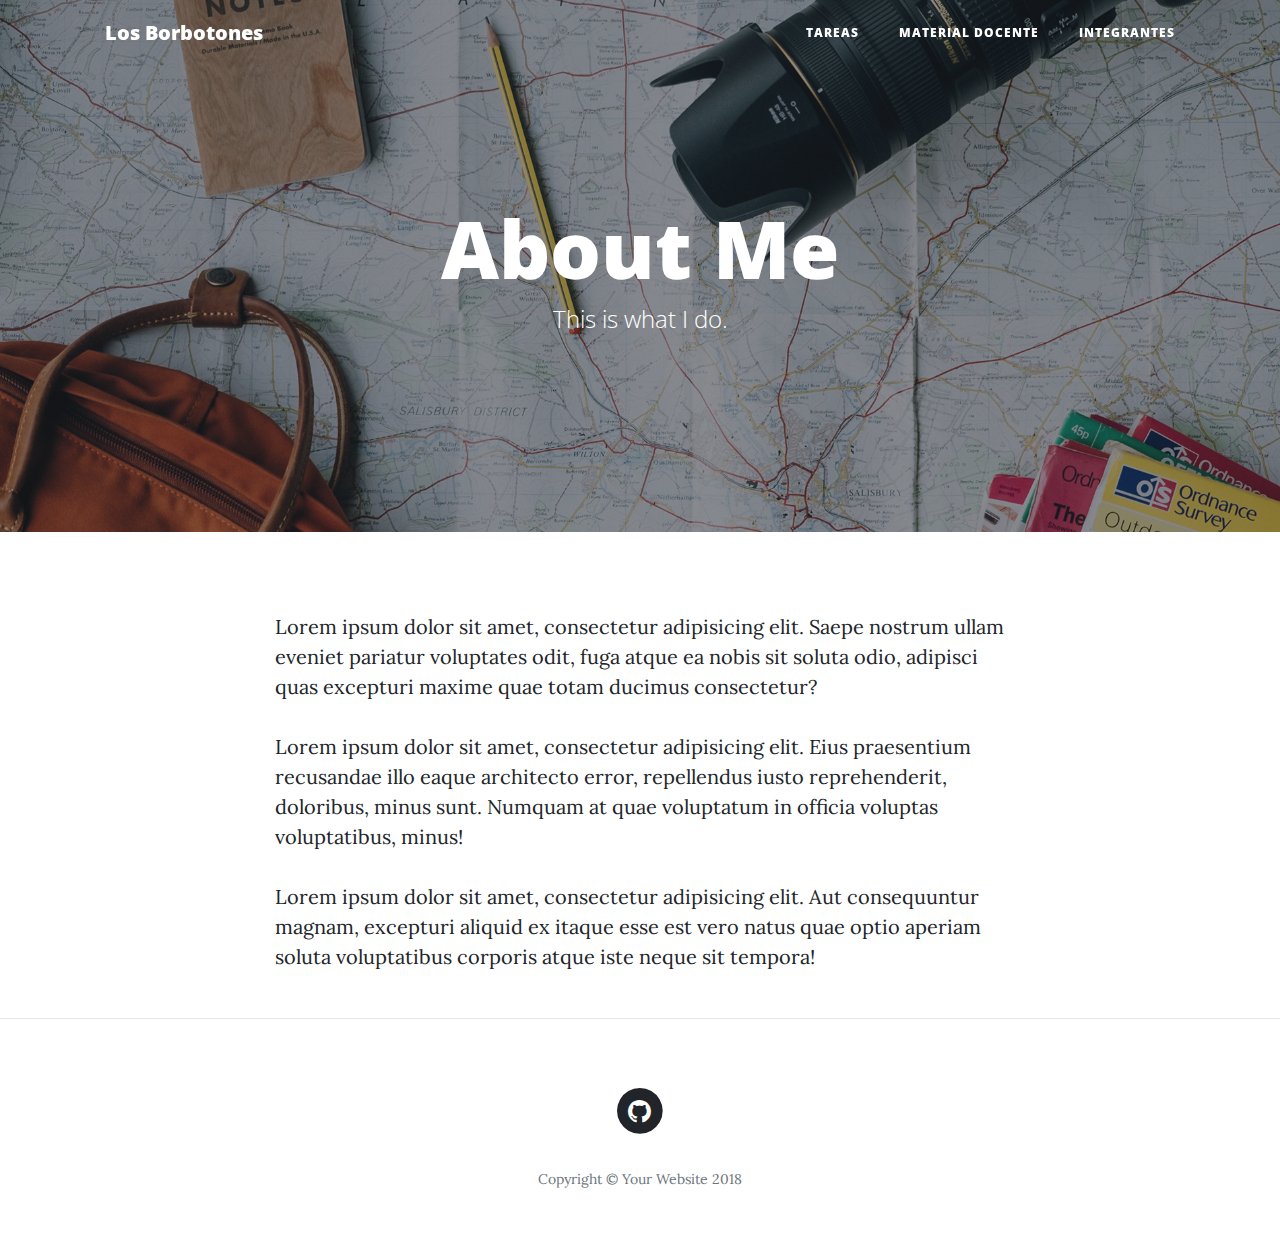
<file: about.html>
<!DOCTYPE html>
<html lang="en">

  <head>

    <meta charset="utf-8">
    <meta name="viewport" content="width=device-width, initial-scale=1, shrink-to-fit=no">
    <meta name="description" content="">
    <meta name="author" content="">

    <title>Clean Blog - Start Bootstrap Theme</title>

    <!-- Bootstrap core CSS -->
    <link href="vendor/bootstrap/css/bootstrap.min.css" rel="stylesheet">

    <!-- Custom fonts for this template -->
    <link href="vendor/font-awesome/css/font-awesome.min.css" rel="stylesheet" type="text/css">
    <link href='https://fonts.googleapis.com/css?family=Lora:400,700,400italic,700italic' rel='stylesheet' type='text/css'>
    <link href='https://fonts.googleapis.com/css?family=Open+Sans:300italic,400italic,600italic,700italic,800italic,400,300,600,700,800' rel='stylesheet' type='text/css'>

    <!-- Custom styles for this template -->
    <link href="css/clean-blog.min.css" rel="stylesheet">

  </head>

  <body>

    <!-- Navigation -->
    <nav class="navbar navbar-expand-lg navbar-light fixed-top" id="mainNav">
      <div class="container">
        <a class="navbar-brand" href="index.html">Los Borbotones</a>
        <button class="navbar-toggler navbar-toggler-right" type="button" data-toggle="collapse" data-target="#navbarResponsive" aria-controls="navbarResponsive" aria-expanded="false" aria-label="Toggle navigation">
          Menu
          <i class="fa fa-bars"></i>
        </button>
        <div class="collapse navbar-collapse" id="navbarResponsive">
          <ul class="navbar-nav ml-auto">
            <li class="nav-item">
              <a class="nav-link" href="index.html">Tareas</a>
            </li>
            <li class="nav-item">
              <a class="nav-link" href="https://www.dropbox.com/sh/87kikqokj7owrpg/AACzzZ4W0CsiRLNuxVxHcHUOa?dl=0">Material Docente</a>
            </li>
            <li class="nav-item">
              <a class="nav-link" href="contact.html">Integrantes</a>
            </li>
          </ul>
        </div>
      </div>
    </nav>

    <!-- Page Header -->
    <header class="masthead" style="background-image: url('img/about-bg.jpg')">
      <div class="overlay"></div>
      <div class="container">
        <div class="row">
          <div class="col-lg-8 col-md-10 mx-auto">
            <div class="page-heading">
              <h1>About Me</h1>
              <span class="subheading">This is what I do.</span>
            </div>
          </div>
        </div>
      </div>
    </header>

    <!-- Main Content -->
    <div class="container">
      <div class="row">
        <div class="col-lg-8 col-md-10 mx-auto">
          <p>Lorem ipsum dolor sit amet, consectetur adipisicing elit. Saepe nostrum ullam eveniet pariatur voluptates odit, fuga atque ea nobis sit soluta odio, adipisci quas excepturi maxime quae totam ducimus consectetur?</p>
          <p>Lorem ipsum dolor sit amet, consectetur adipisicing elit. Eius praesentium recusandae illo eaque architecto error, repellendus iusto reprehenderit, doloribus, minus sunt. Numquam at quae voluptatum in officia voluptas voluptatibus, minus!</p>
          <p>Lorem ipsum dolor sit amet, consectetur adipisicing elit. Aut consequuntur magnam, excepturi aliquid ex itaque esse est vero natus quae optio aperiam soluta voluptatibus corporis atque iste neque sit tempora!</p>
        </div>
      </div>
    </div>

    <hr>

    <!-- Footer -->
    <footer>
      <div class="container">
        <div class="row">
          <div class="col-lg-8 col-md-10 mx-auto">
            <ul class="list-inline text-center">
              <!-- <li class="list-inline-item">
                <a href="#">
                  <span class="fa-stack fa-lg">
                    <i class="fa fa-circle fa-stack-2x"></i>
                    <i class="fa fa-twitter fa-stack-1x fa-inverse"></i>
                  </span>
                </a>
              </li> -->
              <!-- <li class="list-inline-item">
                <a href="#">
                  <span class="fa-stack fa-lg">
                    <i class="fa fa-circle fa-stack-2x"></i>
                    <i class="fa fa-facebook fa-stack-1x fa-inverse"></i>
                  </span>
                </a>
              </li> -->
              <li class="list-inline-item">
                <a href="#">
                  <span class="fa-stack fa-lg">
                    <i class="fa fa-circle fa-stack-2x"></i>
                    <i class="fa fa-github fa-stack-1x fa-inverse"></i>
                  </span>
                </a>
              </li>
            </ul>
            <p class="copyright text-muted">Copyright &copy; Your Website 2018</p>
          </div>
        </div>
      </div>
    </footer>

    <!-- Bootstrap core JavaScript -->
    <script src="vendor/jquery/jquery.min.js"></script>
    <script src="vendor/bootstrap/js/bootstrap.bundle.min.js"></script>

    <!-- Custom scripts for this template -->
    <script src="js/clean-blog.min.js"></script>

  </body>

</html>
</file>
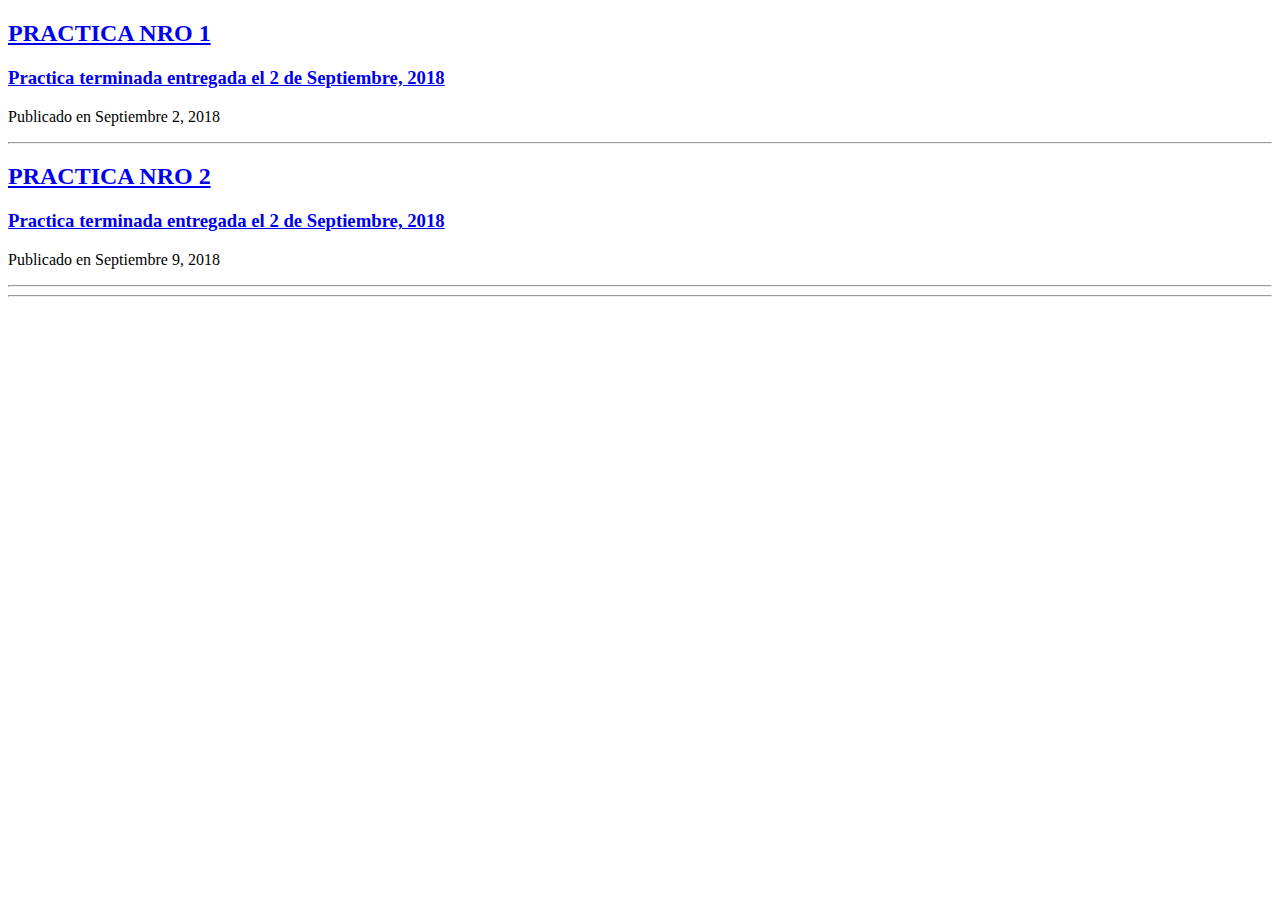
<file: testindex.html>
<!DOCTYPE html>
<html lang="en">



  <body>

    <!-- Navigation -->


    <!-- Page Header -->


    <!-- Main Content -->
    <div class="container">
      <div class="row">
        <div class="col-lg-8 col-md-10 mx-auto">
          <div class="post-preview">
            <a href="https://drive.google.com/open?id=1BvCzd2umGtJlutGyuko4L4ERMGWpLgkS">
              <h2 class="post-title">
                PRACTICA  NRO  1
              </h2>
              <h3 class="post-subtitle">
                Practica terminada entregada el 2 de Septiembre, 2018
              </h3>
            </a>
            <p class="post-meta">Publicado
              <a href="#"></a>
              en Septiembre 2, 2018</p>
          </div>
          <hr>
          <div class="post-preview">
            <a href="post.php">
              <h2 class="post-title">
                PRACTICA  NRO  2
              </h2>
              <h3 class="post-subtitle">
                Practica terminada entregada el 2 de Septiembre, 2018
              </h3>
            </a>
            <p class="post-meta">Publicado
              <a href="#"></a>
              en Septiembre 9, 2018</p>
          </div>
          <hr>
          <!-- <div class="post-preview">
            <a href="gmc.php">
              <h2 class="post-title">
                PRACTICA  NRO  2
              </h2>
              <h3 class="post-subtitle">
                Practica terminada entregada el 2 de Septiembre, 2018
              </h3>
            </a>
            <p class="post-meta">Posted by
              <a href="#"></a>
              on Septiembre 2, 2018</p>
          </div> -->
          <!-- Pager -->
          <!-- <div class="clearfix">
            <a class="btn btn-primary float-right" href="#">Older Posts &rarr;</a>
          </div> -->
        </div>
      </div>
    </div>

    <hr>

    <!-- Footer -->


    <!-- Bootstrap core JavaScript -->
    <script src="vendor/jquery/jquery.min.js"></script>
    <script src="vendor/bootstrap/js/bootstrap.bundle.min.js"></script>

    <!-- Custom scripts for this template -->
    <script src="js/clean-blog.min.js"></script>

  </body>

</html>
</file>
<file: css/clean-blog.min.css>
body{font-size:20px;color:#212529;font-family:Lora,'Times New Roman',serif}p{line-height:1.5;margin:30px 0}p a{text-decoration:underline}h1,h2,h3,h4,h5,h6{font-weight:800;font-family:'Open Sans','Helvetica Neue',Helvetica,Arial,sans-serif}a{color:#212529;-webkit-transition:all .2s;-moz-transition:all .2s;transition:all .2s}a:focus,a:hover{color:#0085a1}blockquote{font-style:italic;color:#868e96}.section-heading{font-size:36px;font-weight:700;margin-top:60px}.caption{font-size:14px;font-style:italic;display:block;margin:0;padding:10px;text-align:center;border-bottom-right-radius:5px;border-bottom-left-radius:5px}::-moz-selection{color:#fff;background:#0085a1;text-shadow:none}::selection{color:#fff;background:#0085a1;text-shadow:none}img::selection{color:#fff;background:0 0}img::-moz-selection{color:#fff;background:0 0}#mainNav{position:absolute;border-bottom:1px solid #e9ecef;background-color:#fff;font-family:'Open Sans','Helvetica Neue',Helvetica,Arial,sans-serif}#mainNav .navbar-brand{font-weight:800;color:#343a40}#mainNav .navbar-toggler{font-size:12px;font-weight:800;padding:13px;text-transform:uppercase;color:#343a40}#mainNav .navbar-nav>li.nav-item>a{font-size:12px;font-weight:800;letter-spacing:1px;text-transform:uppercase}@media only screen and (min-width:992px){#mainNav{border-bottom:1px solid transparent;background:0 0}#mainNav .navbar-brand{padding:10px 20px;color:#fff}#mainNav .navbar-brand:focus,#mainNav .navbar-brand:hover{color:rgba(255,255,255,.8)}#mainNav .navbar-nav>li.nav-item>a{padding:10px 20px;color:#fff}#mainNav .navbar-nav>li.nav-item>a:focus,#mainNav .navbar-nav>li.nav-item>a:hover{color:rgba(255,255,255,.8)}}@media only screen and (min-width:992px){#mainNav{-webkit-transition:background-color .2s;-moz-transition:background-color .2s;transition:background-color .2s;-webkit-transform:translate3d(0,0,0);-moz-transform:translate3d(0,0,0);-ms-transform:translate3d(0,0,0);-o-transform:translate3d(0,0,0);transform:translate3d(0,0,0);-webkit-backface-visibility:hidden}#mainNav.is-fixed{position:fixed;top:-67px;-webkit-transition:-webkit-transform .2s;-moz-transition:-moz-transform .2s;transition:transform .2s;border-bottom:1px solid #fff;background-color:rgba(255,255,255,.9)}#mainNav.is-fixed .navbar-brand{color:#212529}#mainNav.is-fixed .navbar-brand:focus,#mainNav.is-fixed .navbar-brand:hover{color:#0085a1}#mainNav.is-fixed .navbar-nav>li.nav-item>a{color:#212529}#mainNav.is-fixed .navbar-nav>li.nav-item>a:focus,#mainNav.is-fixed .navbar-nav>li.nav-item>a:hover{color:#0085a1}#mainNav.is-visible{-webkit-transform:translate3d(0,100%,0);-moz-transform:translate3d(0,100%,0);-ms-transform:translate3d(0,100%,0);-o-transform:translate3d(0,100%,0);transform:translate3d(0,100%,0)}}header.masthead{margin-bottom:50px;background:no-repeat center center;background-color:#868e96;background-attachment:scroll;position:relative;-webkit-background-size:cover;-moz-background-size:cover;-o-background-size:cover;background-size:cover}header.masthead .overlay{position:absolute;top:0;left:0;height:100%;width:100%;background-color:#212529;opacity:.5}header.masthead .page-heading,header.masthead .post-heading,header.masthead .site-heading{padding:200px 0 150px;color:#fff}@media only screen and (min-width:768px){header.masthead .page-heading,header.masthead .post-heading,header.masthead .site-heading{padding:200px 0}}header.masthead .page-heading,header.masthead .site-heading{text-align:center}header.masthead .page-heading h1,header.masthead .site-heading h1{font-size:50px;margin-top:0}header.masthead .page-heading .subheading,header.masthead .site-heading .subheading{font-size:24px;font-weight:300;line-height:1.1;display:block;margin:10px 0 0;font-family:'Open Sans','Helvetica Neue',Helvetica,Arial,sans-serif}@media only screen and (min-width:768px){header.masthead .page-heading h1,header.masthead .site-heading h1{font-size:80px}}header.masthead .post-heading h1{font-size:35px}header.masthead .post-heading .meta,header.masthead .post-heading .subheading{line-height:1.1;display:block}header.masthead .post-heading .subheading{font-size:24px;font-weight:600;margin:10px 0 30px;font-family:'Open Sans','Helvetica Neue',Helvetica,Arial,sans-serif}header.masthead .post-heading .meta{font-size:20px;font-weight:300;font-style:italic;font-family:Lora,'Times New Roman',serif}header.masthead .post-heading .meta a{color:#fff}@media only screen and (min-width:768px){header.masthead .post-heading h1{font-size:55px}header.masthead .post-heading .subheading{font-size:30px}}.post-preview>a{color:#212529}.post-preview>a:focus,.post-preview>a:hover{text-decoration:none;color:#0085a1}.post-preview>a>.post-title{font-size:30px;margin-top:30px;margin-bottom:10px}.post-preview>a>.post-subtitle{font-weight:300;margin:0 0 10px}.post-preview>.post-meta{font-size:18px;font-style:italic;margin-top:0;color:#868e96}.post-preview>.post-meta>a{text-decoration:none;color:#212529}.post-preview>.post-meta>a:focus,.post-preview>.post-meta>a:hover{text-decoration:underline;color:#0085a1}@media only screen and (min-width:768px){.post-preview>a>.post-title{font-size:36px}}.floating-label-form-group{font-size:14px;position:relative;margin-bottom:0;padding-bottom:.5em;border-bottom:1px solid #dee2e6}.floating-label-form-group input,.floating-label-form-group textarea{font-size:1.5em;position:relative;z-index:1;padding:0;resize:none;border:none;border-radius:0;background:0 0;box-shadow:none!important;font-family:Lora,'Times New Roman',serif}.floating-label-form-group input::-webkit-input-placeholder,.floating-label-form-group textarea::-webkit-input-placeholder{color:#868e96;font-family:Lora,'Times New Roman',serif}.floating-label-form-group label{font-size:.85em;line-height:1.764705882em;position:relative;z-index:0;top:2em;display:block;margin:0;-webkit-transition:top .3s ease,opacity .3s ease;-moz-transition:top .3s ease,opacity .3s ease;-ms-transition:top .3s ease,opacity .3s ease;transition:top .3s ease,opacity .3s ease;vertical-align:middle;vertical-align:baseline;opacity:0}.floating-label-form-group .help-block{margin:15px 0}.floating-label-form-group-with-value label{top:0;opacity:1}.floating-label-form-group-with-focus label{color:#0085a1}form .form-group:first-child .floating-label-form-group{border-top:1px solid #dee2e6}footer{padding:50px 0 65px}footer .list-inline{margin:0;padding:0}footer .copyright{font-size:14px;margin-bottom:0;text-align:center}.btn{font-size:14px;font-weight:800;padding:15px 25px;letter-spacing:1px;text-transform:uppercase;border-radius:0;font-family:'Open Sans','Helvetica Neue',Helvetica,Arial,sans-serif}.btn-primary{background-color:#0085a1;border-color:#0085a1}.btn-primary:active,.btn-primary:focus,.btn-primary:hover{color:#fff;background-color:#00657b!important;border-color:#00657b!important}.btn-lg{font-size:16px;padding:25px 35px}
</file>
